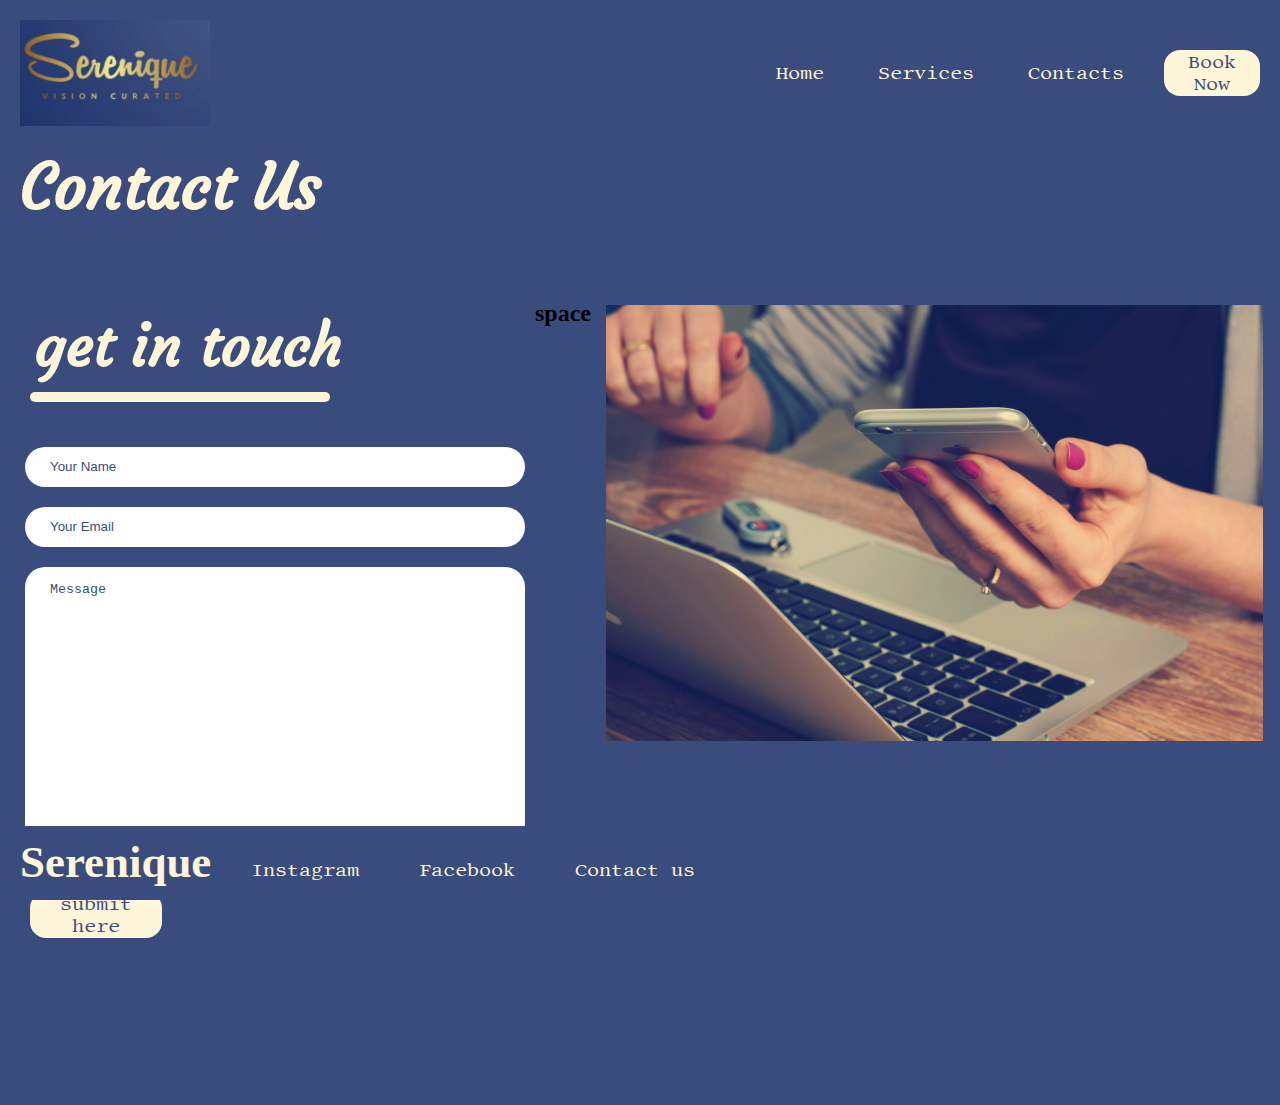
<file: contact page.html>
<!DOCTYPE html>
<html lang="en">
<head>
    <link rel="stylesheet" href="contact style.css">
    <meta charset="UTF-8">
    <meta name="viewport" content="width=device-width, initial-scale=1.0">
    <title>contact</title>
</head>
<body>
<header>
    <img class="logo" src="recources/logo serenique clipped.png" alt="serenique">
    <nav>
        <ul class="nav__links">
            <li> <a href="index.html">Home</a></li>
            <li> <a href="service page.html">Services</a></li>
            <li> <a href="contact page.html">Contacts</a></li>
        </ul>
        
    </nav>
    <a class="cta" href="booking page.html"> <Button>Book Now</Button></a>
</header>
<section>
    <h1>Contact Us</h1>

    <div class="contact-container">
        <form action="https://api.web3forms.com/submit" method="POST" class="contact-left">
            <div class="contact-left-title">
                <h2>get in touch</h2>
                <hr>
            </div>
             <input type="hidden" name="access_key" value="6bd206ff-5f47-4708-9915-f44197da1311">
            <input type="text" name="name" placeholder="Your Name" class="contact-inputs" required>
            <input type="text" name="email" placeholder="Your Email" class="contact-inputs" required>
            <textarea name="message" placeholder="Message" class="contact-inputs"required></textarea>
             <b> <button type="submit"> submit here</button></b>
        </form>
        <h2>space</h2>
        <div class="contact-right">
            <img src="recources/firmbee-com-SpVHcbuKi6E-unsplash.jpg" alt="contact us img" width="102%">
        </div>
    </div>
</section>
<footer>
   <h3>Serenique</h3>

   <Nav>
    <ul class="nav__links">
   <li><a href="instagram">Instagram</a></li>
   <li><a href="facebook">Facebook</a></li>
   <li> <a href="contact page.html">Contact us</a></li>
   </ul>
   </Nav>
</footer>

</body>
</html>
</file>
<file: contact style.css>
@import url('https://fonts.googleapis.com/css2?family=Praise&display=swap');
@import url('https://fonts.googleapis.com/css2?family=Libertinus+Mono&display=swap');
@import url('https://fonts.googleapis.com/css2?family=Courgette&display=swap');

body{
    background-color: #3a4c7e;
}
*{
    box-sizing: border-box;
    margin: 0px;
    padding: 5px 5px;
}
li, a, button{
    font-family: "libertinus mono", monospace;
    font-weight: 500px;
    font-size: 1.5vw;
    color: #fff5d9;
    text-decoration: none;
} 
header {
    display: flex;
    justify-content: flex-start;
    align-items: center;
}
.logo {
    max-width: 200px;
    cursor: pointer;
    margin-right: auto;
}
.nav__links{
    list-style: none;
}
.nav__links li {
    display: inline-block;
    padding: 0px 20px;
}
.nav__links li a {
    transition: all 0.3s ease 0s;
}

.nav__links li a:hover  {
    transition: all 0.3s ease 0s;
    color: #e07715;
} 
button {
    padding: 1% 0.5%;
    background-color: #fff5d9;
    color: #3a4c7e;
    border: none; 
    border-radius: 16px;
    cursor: pointer;
    transition: all 0.3s ease 0s;;
}
button:hover {
    background-color: #fff5d98a;
    color: #3a4c7ebd;  
}
h1 {
    font-size: 5vw;
    font-family: "courgette";
    color: #fff5d9;
    padding-bottom: 5%;
}

.contact-container {
    height: 90vh;
    display: flex;
    align-items: start;
    float: left;
    justify-content: space-evenly;
}
.contact-left {
    display: flex;
    flex-direction: column;
    align-items: start;
    gap: 20px;
}
.contact-left-title h2{
    font-weight: 600;
    color: #fff5d9;
    font-size: 4.5vw;
    margin-bottom: 5px;
    font-family: "courgette";
}
.contact-left-title hr {
    border: none;
    width: 300px;
    height: 5px;
    background-color: #fff5d9;
    border-radius: 10px;
    margin-bottom: 20px;
}
.contact-inputs{
    width: 500px;
    height: 40px;
    border: none;
    outline: none;
    padding-left: 25px;
    font-weight: 500;
    color: #000000;
    border-radius: 50px;
}
.contact-left textarea{
    height: 300px;
    padding-top: 15px;
    border-radius: 20px;
}
.contact-inputs:focus{
    border: 2px solid #000000;
}
.contact-inputs::placeholder{
    color: #3a4c7e;

}
footer{
    text-align: start;
    background-color: #3a4c7e;
    position: fixed;
    display: flex;
    bottom: 0;
    width: 100vw;
    font-size: 3vw;
    color: #fff5d9;
}

@media (max-width:402px){
.contact-inputs{
    width: 10vw;
}
.contact-right{
    display: none;
}   
}
</file>
